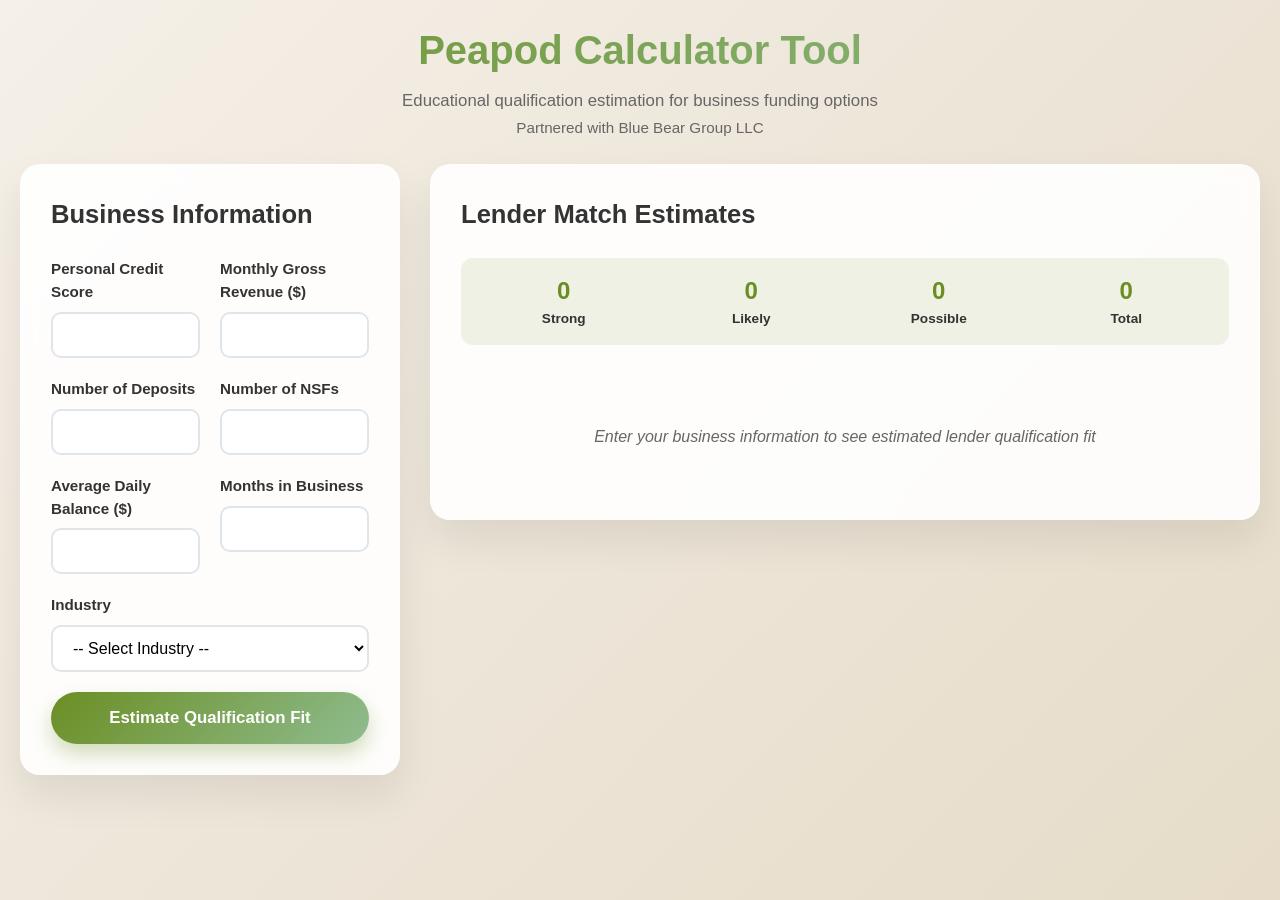
<file: index.html>
<!DOCTYPE html>
<html lang="en">
<head>
  <meta charset="UTF-8" />
  <meta name="viewport" content="width=device-width, initial-scale=1.0" />
  <meta name="description" content="Educational MCA lender qualification estimator — estimated match scores based on lender guidelines." />
  <title>Peapod Calculator Tool — Qualification Estimator</title>
  <!-- Subdirectory-safe base URL for CSS, JS modules, and fetch() -->
  <script>
    (function () {
      var path = window.location.pathname.replace(/\/index\.html$/i, '');
      if (path !== '/' && path.charAt(path.length - 1) !== '/') path += '/';
      var el = document.createElement('base');
      el.href = path || '/';
      document.head.insertBefore(el, document.head.firstChild);
    })();
  </script>
  <link rel="stylesheet" href="css/styles.css" />
</head>
<body>
  <a class="skip-link" href="#main-content">Skip to main content</a>

  <header class="site-header">
    <h1>Peapod Calculator Tool</h1>
    <p class="site-header__tagline">
      Educational qualification estimation for business funding options
    </p>
    <p class="site-header__partner">Partnered with Blue Bear Group LLC</p>
  </header>

  <div id="disclaimerContainer" class="disclaimer-container" aria-live="polite"></div>

  <div id="errorBanner" class="error-banner" role="alert" hidden></div>

  <main id="main-content" class="main-container">
    <section class="card form-container" aria-labelledby="form-heading">
      <h2 id="form-heading">Business Information</h2>
      <form id="calculatorForm" novalidate>
        <div class="form-grid">
          <div class="form-group">
            <label for="personalCredit">Personal Credit Score</label>
            <input type="number" id="personalCredit" name="personalCredit" min="300" max="850" required aria-required="true" />
          </div>

          <div class="form-group">
            <label for="monthlyRevenue">Monthly Gross Revenue ($)</label>
            <input type="number" id="monthlyRevenue" name="monthlyRevenue" min="0" required aria-required="true" />
          </div>

          <div class="form-group">
            <label for="deposits">Number of Deposits</label>
            <input type="number" id="deposits" name="deposits" min="0" required aria-required="true" />
          </div>

          <div class="form-group">
            <label for="nsfs">Number of NSFs</label>
            <input type="number" id="nsfs" name="nsfs" min="0" required aria-required="true" />
          </div>

          <div class="form-group">
            <label for="avgBalance">Average Daily Balance ($)</label>
            <input type="number" id="avgBalance" name="avgBalance" min="0" required aria-required="true" />
          </div>

          <div class="form-group">
            <label for="monthsBusiness">Months in Business</label>
            <input type="number" id="monthsBusiness" name="monthsBusiness" min="0" required aria-required="true" />
          </div>

          <div class="form-group form-group--full">
            <label for="industry">Industry</label>
            <select id="industry" name="industry" required aria-required="true">
              <option value="">-- Select Industry --</option>
            </select>
          </div>
        </div>

        <button type="submit" class="submit-btn">Estimate Qualification Fit</button>
      </form>
    </section>

    <section class="card results-container" aria-labelledby="results-heading">
      <h2 id="results-heading">Lender Match Estimates</h2>

      <div id="statsContainer" class="stats-container" hidden aria-label="Match statistics">
        <div class="stat-item">
          <span class="stat-number" id="statStrong">0</span>
          <span>Strong</span>
        </div>
        <div class="stat-item">
          <span class="stat-number" id="statLikely">0</span>
          <span>Likely</span>
        </div>
        <div class="stat-item">
          <span class="stat-number" id="statPossible">0</span>
          <span>Possible</span>
        </div>
        <div class="stat-item">
          <span class="stat-number" id="statTotal">0</span>
          <span>Total</span>
        </div>
      </div>

      <nav id="filterBar" class="filter-bar" aria-label="Filter results by match category" hidden></nav>

      <div id="recommendationsContainer"></div>

      <div id="resultsList" class="results-list" aria-live="polite">
        <p id="emptyState" class="empty-state">
          Enter your business information to see estimated lender qualification fit
        </p>
      </div>
    </section>
  </main>

  <div id="loadingOverlay" class="loading-overlay" hidden aria-hidden="true" style="display: none; pointer-events: none;">
    <div class="loading-spinner" role="status" aria-label="Loading"></div>
  </div>

  <script>
    (function () {
      function dismissOverlay() {
        var o = document.getElementById('loadingOverlay');
        if (o) {
          o.hidden = true;
          o.setAttribute('aria-hidden', 'true');
          o.style.display = 'none';
          o.style.pointerEvents = 'none';
        }
      }
      window.addEventListener('error', dismissOverlay);
      window.addEventListener('unhandledrejection', dismissOverlay);
      window.addEventListener('peapod:ready', dismissOverlay);
      setTimeout(dismissOverlay, 12000);
    })();
  </script>
  <script type="module" src="js/app.js"></script>
</body>
</html>
</file>
<file: css/styles.css>
/* ==========================================================================
   Peapod Calculator — Educational MCA Qualification Estimator
   Mobile-first, glassmorphism UI with accessible contrast
   ========================================================================== */

:root {
  --color-bg-start: #f5f0e8;
  --color-bg-mid: #ede5d8;
  --color-bg-end: #e6dcc9;
  --color-primary: #6b8e23;
  --color-primary-light: #8fbc8f;
  --color-text: #333;
  --color-text-muted: #666;
  --color-card: rgba(255, 255, 255, 0.9);
  --color-card-border: rgba(255, 255, 255, 0.4);
  --shadow-card: 0 20px 40px rgba(0, 0, 0, 0.08);
  --shadow-card-hover: 0 25px 50px rgba(0, 0, 0, 0.12);
  --radius-lg: 20px;
  --radius-md: 12px;
  --radius-sm: 8px;
  --transition: 0.3s ease;

  --match-strong-start: #d4edda;
  --match-strong-end: #a8d5b5;
  --match-likely-start: #cce5ff;
  --match-likely-end: #99c2ff;
  --match-possible-start: #fff3cd;
  --match-possible-end: #ffe08a;
  --match-unlikely-start: #f8d7da;
  --match-unlikely-end: #f1b0b7;
}

*,
*::before,
*::after {
  margin: 0;
  padding: 0;
  box-sizing: border-box;
}

html {
  scroll-behavior: smooth;
}

body {
  font-family: 'Segoe UI', Tahoma, Geneva, Verdana, sans-serif;
  background: linear-gradient(135deg, var(--color-bg-start) 0%, var(--color-bg-mid) 50%, var(--color-bg-end) 100%);
  min-height: 100vh;
  padding: 20px;
  color: var(--color-text);
  line-height: 1.5;
}

.skip-link {
  position: absolute;
  left: -9999px;
  top: 0;
  z-index: 1000;
  padding: 8px 16px;
  background: var(--color-primary);
  color: #fff;
  text-decoration: none;
  border-radius: var(--radius-sm);
}

.skip-link:focus {
  left: 16px;
  top: 16px;
}

/* Header */
.site-header {
  text-align: center;
  margin-bottom: 24px;
}

.site-header h1 {
  font-size: clamp(1.75rem, 4vw, 2.5rem);
  background: linear-gradient(135deg, var(--color-primary), var(--color-primary-light));
  -webkit-background-clip: text;
  -webkit-text-fill-color: transparent;
  background-clip: text;
  font-weight: 700;
  margin-bottom: 8px;
}

.site-header__tagline {
  color: var(--color-text-muted);
  font-size: 1.05rem;
}

.site-header__partner {
  color: var(--color-text-muted);
  font-size: 0.95rem;
  margin-top: 4px;
}

/* Disclaimer */
.disclaimer-container {
  max-width: 1400px;
  margin: 0 auto 20px;
}

.disclaimer {
  background: rgba(255, 243, 205, 0.85);
  backdrop-filter: blur(8px);
  border: 1px solid rgba(255, 193, 7, 0.4);
  border-left: 4px solid #ffc107;
  border-radius: var(--radius-md);
  padding: 14px 18px;
  font-size: 0.9rem;
  color: #856404;
}

/* Error banner */
.error-banner {
  max-width: 1400px;
  margin: 0 auto 16px;
  padding: 14px 18px;
  background: #f8d7da;
  border: 1px solid #f5c6cb;
  border-radius: var(--radius-md);
  color: #721c24;
  font-weight: 500;
}

/* Layout */
.main-container {
  max-width: 1400px;
  margin: 0 auto;
  display: grid;
  grid-template-columns: minmax(300px, 380px) 1fr;
  gap: 30px;
  align-items: start;
}

.results-container {
  min-width: 0;
}

.card {
  background: var(--color-card);
  backdrop-filter: blur(10px);
  border-radius: var(--radius-lg);
  padding: 30px;
  box-shadow: var(--shadow-card);
  border: 1px solid var(--color-card-border);
  transition: transform var(--transition), box-shadow var(--transition);
}

.card:hover {
  transform: translateY(-3px);
  box-shadow: var(--shadow-card-hover);
}

.card h2 {
  color: var(--color-text);
  margin-bottom: 25px;
  font-size: 1.6rem;
}

/* Form */
.form-grid {
  display: grid;
  grid-template-columns: 1fr 1fr;
  gap: 20px;
}

.form-group {
  display: flex;
  flex-direction: column;
}

.form-group--full {
  grid-column: 1 / -1;
}

label {
  font-weight: 600;
  margin-bottom: 8px;
  font-size: 0.95rem;
}

input,
select {
  width: 100%;
  padding: 12px 16px;
  border: 2px solid #e1e5e9;
  border-radius: 10px;
  font-size: 1rem;
  background: #fff;
  transition: border-color var(--transition), box-shadow var(--transition);
}

input:focus,
select:focus {
  outline: none;
  border-color: var(--color-primary);
  box-shadow: 0 0 0 3px rgba(107, 142, 35, 0.15);
}

.submit-btn {
  background: linear-gradient(135deg, var(--color-primary), var(--color-primary-light));
  color: #fff;
  border: none;
  padding: 16px 32px;
  font-size: 1.05rem;
  font-weight: 600;
  border-radius: 50px;
  cursor: pointer;
  width: 100%;
  margin-top: 20px;
  box-shadow: 0 10px 20px rgba(107, 142, 35, 0.3);
  transition: transform var(--transition), box-shadow var(--transition);
}

.submit-btn:hover:not(:disabled) {
  transform: translateY(-2px);
  box-shadow: 0 15px 30px rgba(107, 142, 35, 0.4);
}

.submit-btn:disabled {
  opacity: 0.7;
  cursor: not-allowed;
}

form.loading {
  opacity: 0.75;
  pointer-events: none;
}

/* Stats */
.stats-container {
  display: grid;
  grid-template-columns: repeat(4, 1fr);
  gap: 12px;
  margin-bottom: 20px;
  padding: 15px;
  background: rgba(107, 142, 35, 0.1);
  border-radius: var(--radius-md);
}

.stat-item {
  text-align: center;
  font-size: 0.85rem;
  font-weight: 600;
}

.stat-number {
  display: block;
  font-size: 1.5rem;
  color: var(--color-primary);
}

/* Filter bar */
.filter-bar {
  display: flex;
  flex-wrap: wrap;
  gap: 8px;
  margin-bottom: 20px;
}

.filter-chip {
  padding: 8px 14px;
  border: 2px solid #e1e5e9;
  border-radius: 50px;
  background: #fff;
  font-size: 0.85rem;
  font-weight: 600;
  cursor: pointer;
  transition: all var(--transition);
}

.filter-chip:hover,
.filter-chip.active {
  border-color: var(--color-primary);
  background: rgba(107, 142, 35, 0.12);
  color: var(--color-primary);
}

/* Recommendations */
.recommendations-card {
  margin-bottom: 20px;
  padding: 20px;
  background: linear-gradient(135deg, #fff3cd, #ffeaa7);
  border-radius: var(--radius-md);
  border-left: 5px solid #ffc107;
}

.recommendations-card h3 {
  font-size: 1.1rem;
  color: #856404;
  margin-bottom: 12px;
}

.recommendation-item {
  background: rgba(255, 255, 255, 0.75);
  padding: 12px;
  border-radius: var(--radius-sm);
  margin-bottom: 10px;
  font-size: 0.9rem;
}

.recommendation-item.impact-high { border-left: 4px solid #dc3545; }
.recommendation-item.impact-medium { border-left: 4px solid #ffc107; }
.recommendation-item.impact-low { border-left: 4px solid #28a745; }

/* Results list */
.results-list {
  display: flex;
  flex-direction: column;
  gap: 24px;
}

.empty-state,
.empty-filter {
  text-align: center;
  padding: 40px 20px;
  color: var(--color-text-muted);
  font-style: italic;
}

.category-header {
  display: flex;
  justify-content: space-between;
  align-items: center;
  padding: 0 4px 12px;
  margin-bottom: 0;
}

.category-header__title {
  font-size: 1.1rem;
  font-weight: 700;
  color: var(--color-text);
}

.category-header__count {
  font-size: 0.85rem;
  color: var(--color-text-muted);
}

/* Lender comparison table (reference-style rows) */
.lender-comparison {
  margin-bottom: 8px;
}

.lender-table {
  background: #fff;
  border-radius: var(--radius-md);
  border: 1px solid #e5e7eb;
  overflow: hidden;
  box-shadow: 0 1px 3px rgba(0, 0, 0, 0.06);
}

.lender-table__head,
.lender-row__grid {
  display: grid;
  grid-template-columns: var(--row-grid, 1.5fr 0.85fr 1.6fr 0.95fr 0.75fr 0.85fr 0.95fr 0.75fr);
  align-items: center;
  gap: 12px 16px;
  padding: 14px 20px;
}

.lender-table__head {
  background: #f8f9fa;
  border-bottom: 1px solid #e5e7eb;
  font-size: 0.72rem;
  font-weight: 700;
  text-transform: uppercase;
  letter-spacing: 0.04em;
  color: var(--color-text-muted);
}

.lender-row {
  background: #fff;
  border-bottom: 1px solid #ececec;
  border-left: 4px solid transparent;
  transition: background var(--transition);
}

.lender-row:last-child {
  border-bottom: none;
}

.lender-row:hover {
  background: #fafbfc;
}

.lender-row.match-strong { border-left-color: #28a745; }
.lender-row.match-likely { border-left-color: #0d6efd; }
.lender-row.match-possible { border-left-color: #e0a800; }
.lender-row.match-unlikely { border-left-color: #dc3545; }

.lender-row--expanded {
  background: #f8faf9;
}

.lender-table__cell {
  min-width: 0;
}

.lender-table__cell--metric {
  display: flex;
  flex-direction: column;
  gap: 2px;
}

.lender-brand {
  display: flex;
  align-items: center;
  gap: 12px;
}

.lender-brand__mark {
  flex-shrink: 0;
  width: 44px;
  height: 44px;
  border-radius: 8px;
  background: #f0f4e8;
  color: var(--color-primary);
  font-weight: 800;
  font-size: 0.85rem;
  display: flex;
  align-items: center;
  justify-content: center;
  border: 1px solid #dde5d0;
}

.lender-brand__name {
  font-size: 1rem;
  font-weight: 700;
  color: var(--color-text);
  line-height: 1.25;
}

.lender-brand__sub {
  display: block;
  font-size: 0.75rem;
  color: var(--color-text-muted);
  margin-top: 2px;
}

.match-score {
  display: flex;
  align-items: center;
  gap: 4px;
}

.match-score__star {
  color: #1a8f4a;
  font-size: 1rem;
}

.match-score__value {
  font-size: 1.15rem;
  font-weight: 700;
  color: var(--color-text);
}

.match-score__max {
  font-size: 0.8rem;
  font-weight: 500;
  color: var(--color-text-muted);
}

.lender-summary {
  font-size: 0.88rem;
  color: var(--color-text);
  line-height: 1.45;
  display: -webkit-box;
  -webkit-line-clamp: 2;
  -webkit-box-orient: vertical;
  overflow: hidden;
}

.metric-value {
  font-size: 1rem;
  font-weight: 700;
  color: var(--color-text);
}

.metric-label {
  font-size: 0.72rem;
  color: var(--color-text-muted);
}

.tier-badge {
  display: inline-block;
  font-size: 0.75rem;
  font-weight: 700;
  padding: 5px 10px;
  border-radius: 50px;
  background: #f0f4e8;
  color: var(--color-primary);
  white-space: nowrap;
}

.lender-row.match-strong .tier-badge {
  background: #e8f5e9;
  color: #155724;
}

.lender-row.match-likely .tier-badge {
  background: #e7f1ff;
  color: #004085;
}

.lender-row.match-possible .tier-badge {
  background: #fff8e1;
  color: #856404;
}

.lender-row.match-unlikely .tier-badge {
  background: #fdecea;
  color: #721c24;
}

.details-link {
  background: none;
  border: none;
  padding: 0;
  font-size: 0.88rem;
  font-weight: 600;
  color: #0d6efd;
  text-decoration: underline;
  cursor: pointer;
  text-align: left;
}

.details-link:hover,
.details-link:focus-visible {
  color: #0a58ca;
  outline: 2px solid var(--color-primary);
  outline-offset: 2px;
}

.lender-row__details {
  border-top: 1px solid #ececec;
  background: #fafbfc;
  animation: slideDown 0.3s ease;
}

.lender-row__details-inner {
  display: grid;
  grid-template-columns: 1fr 1.2fr;
  gap: 24px;
  padding: 20px 24px 24px;
}

.lender-row__narratives .narrative {
  margin-bottom: 12px;
}

.narrative {
  margin-bottom: 10px;
}

.narrative__title {
  font-size: 0.75rem;
  text-transform: uppercase;
  letter-spacing: 0.04em;
  margin-bottom: 6px;
  color: var(--color-text-muted);
  font-weight: 700;
}

.narrative__list {
  list-style: none;
  padding-left: 0;
  font-size: 0.86rem;
  color: var(--color-text);
}

.narrative__list li {
  padding: 3px 0;
  padding-left: 14px;
  position: relative;
}

.narrative__list li::before {
  content: '•';
  position: absolute;
  left: 0;
  color: var(--color-primary);
}

.breakdown-panel__title {
  font-size: 0.9rem;
  margin-bottom: 12px;
  font-weight: 700;
}

@keyframes slideDown {
  from { opacity: 0; transform: translateY(-8px); }
  to { opacity: 1; transform: translateY(0); }
}

.breakdown-panel__title {
  font-size: 0.95rem;
  margin-bottom: 12px;
}

.breakdown-row {
  margin-bottom: 14px;
  padding-bottom: 14px;
  border-bottom: 1px solid rgba(0, 0, 0, 0.08);
}

.breakdown-row:last-child {
  border-bottom: none;
  margin-bottom: 0;
  padding-bottom: 0;
}

.breakdown-row__header {
  display: flex;
  justify-content: space-between;
  align-items: center;
  gap: 8px;
  margin-bottom: 4px;
}

.breakdown-row__label {
  font-weight: 600;
  font-size: 0.9rem;
}

.breakdown-row__status {
  font-size: 0.75rem;
  font-weight: 700;
  padding: 2px 8px;
  border-radius: 50px;
}

.status-pass { background: rgba(40, 167, 69, 0.2); color: #155724; }
.status-close { background: rgba(255, 193, 7, 0.3); color: #856404; }
.status-fail { background: rgba(220, 53, 69, 0.2); color: #721c24; }

.breakdown-row__comparison {
  font-size: 0.82rem;
  margin-bottom: 8px;
  opacity: 0.9;
}

.contribution-bar {
  height: 8px;
  background: rgba(0, 0, 0, 0.08);
  border-radius: 4px;
  overflow: hidden;
  margin-bottom: 6px;
}

.contribution-bar__fill {
  height: 100%;
  background: linear-gradient(90deg, var(--color-primary), var(--color-primary-light));
  border-radius: 4px;
  transition: width 0.5s ease;
}

.breakdown-row__meta {
  display: flex;
  flex-wrap: wrap;
  gap: 12px;
  font-size: 0.75rem;
  opacity: 0.85;
}

/* Loading overlay — [hidden] must beat display:flex or overlay blocks all clicks */
.loading-overlay {
  position: fixed;
  inset: 0;
  background: rgba(245, 240, 232, 0.7);
  backdrop-filter: blur(4px);
  display: flex;
  align-items: center;
  justify-content: center;
  z-index: 999;
}

.loading-overlay[hidden] {
  display: none !important;
  pointer-events: none !important;
  visibility: hidden;
}

.loading-spinner {
  width: 48px;
  height: 48px;
  border: 4px solid rgba(107, 142, 35, 0.2);
  border-top-color: var(--color-primary);
  border-radius: 50%;
  animation: spin 0.8s linear infinite;
}

@keyframes spin {
  to { transform: rotate(360deg); }
}

.fade-in {
  animation: fadeIn 0.5s ease-in;
}

@keyframes fadeIn {
  from { opacity: 0; transform: translateY(12px); }
  to { opacity: 1; transform: translateY(0); }
}

/* Responsive */
@media (max-width: 900px) {
  .main-container {
    grid-template-columns: 1fr;
    gap: 20px;
  }

  .stats-container {
    grid-template-columns: repeat(2, 1fr);
  }
}

@media (max-width: 1100px) {
  .lender-table__head {
    display: none;
  }

  .lender-row__grid {
    grid-template-columns: 1fr 1fr;
    grid-template-areas:
      'lender lender'
      'score tier'
      'summary summary'
      'rev credit'
      'time action';
    gap: 12px;
    padding: 16px;
  }

  .lender-table__cell--lender { grid-area: lender; }
  .lender-table__cell--score { grid-area: score; }
  .lender-table__cell--summary { grid-area: summary; }
  .lender-table__cell--metric:nth-of-type(4) { grid-area: rev; }
  .lender-table__cell--metric:nth-of-type(5) { grid-area: credit; }
  .lender-table__cell--metric:nth-of-type(6) { grid-area: time; }
  .lender-table__cell--tier { grid-area: tier; justify-self: end; }
  .lender-table__cell--action { grid-area: action; justify-self: end; }

  .lender-row__details-inner {
    grid-template-columns: 1fr;
  }
}

@media (max-width: 600px) {
  body { padding: 12px; }
  .card { padding: 16px; }
  .form-grid { grid-template-columns: 1fr; }

  .main-container {
    grid-template-columns: 1fr;
  }

  .lender-row__grid {
    grid-template-columns: 1fr;
    grid-template-areas: none;
  }

  .lender-table__cell--tier,
  .lender-table__cell--action {
    justify-self: start;
  }

  .breakdown-row__header {
    flex-direction: column;
    align-items: flex-start;
  }
}

@media (prefers-reduced-motion: reduce) {
  *,
  *::before,
  *::after {
    animation-duration: 0.01ms !important;
    transition-duration: 0.01ms !important;
  }
}
</file>
